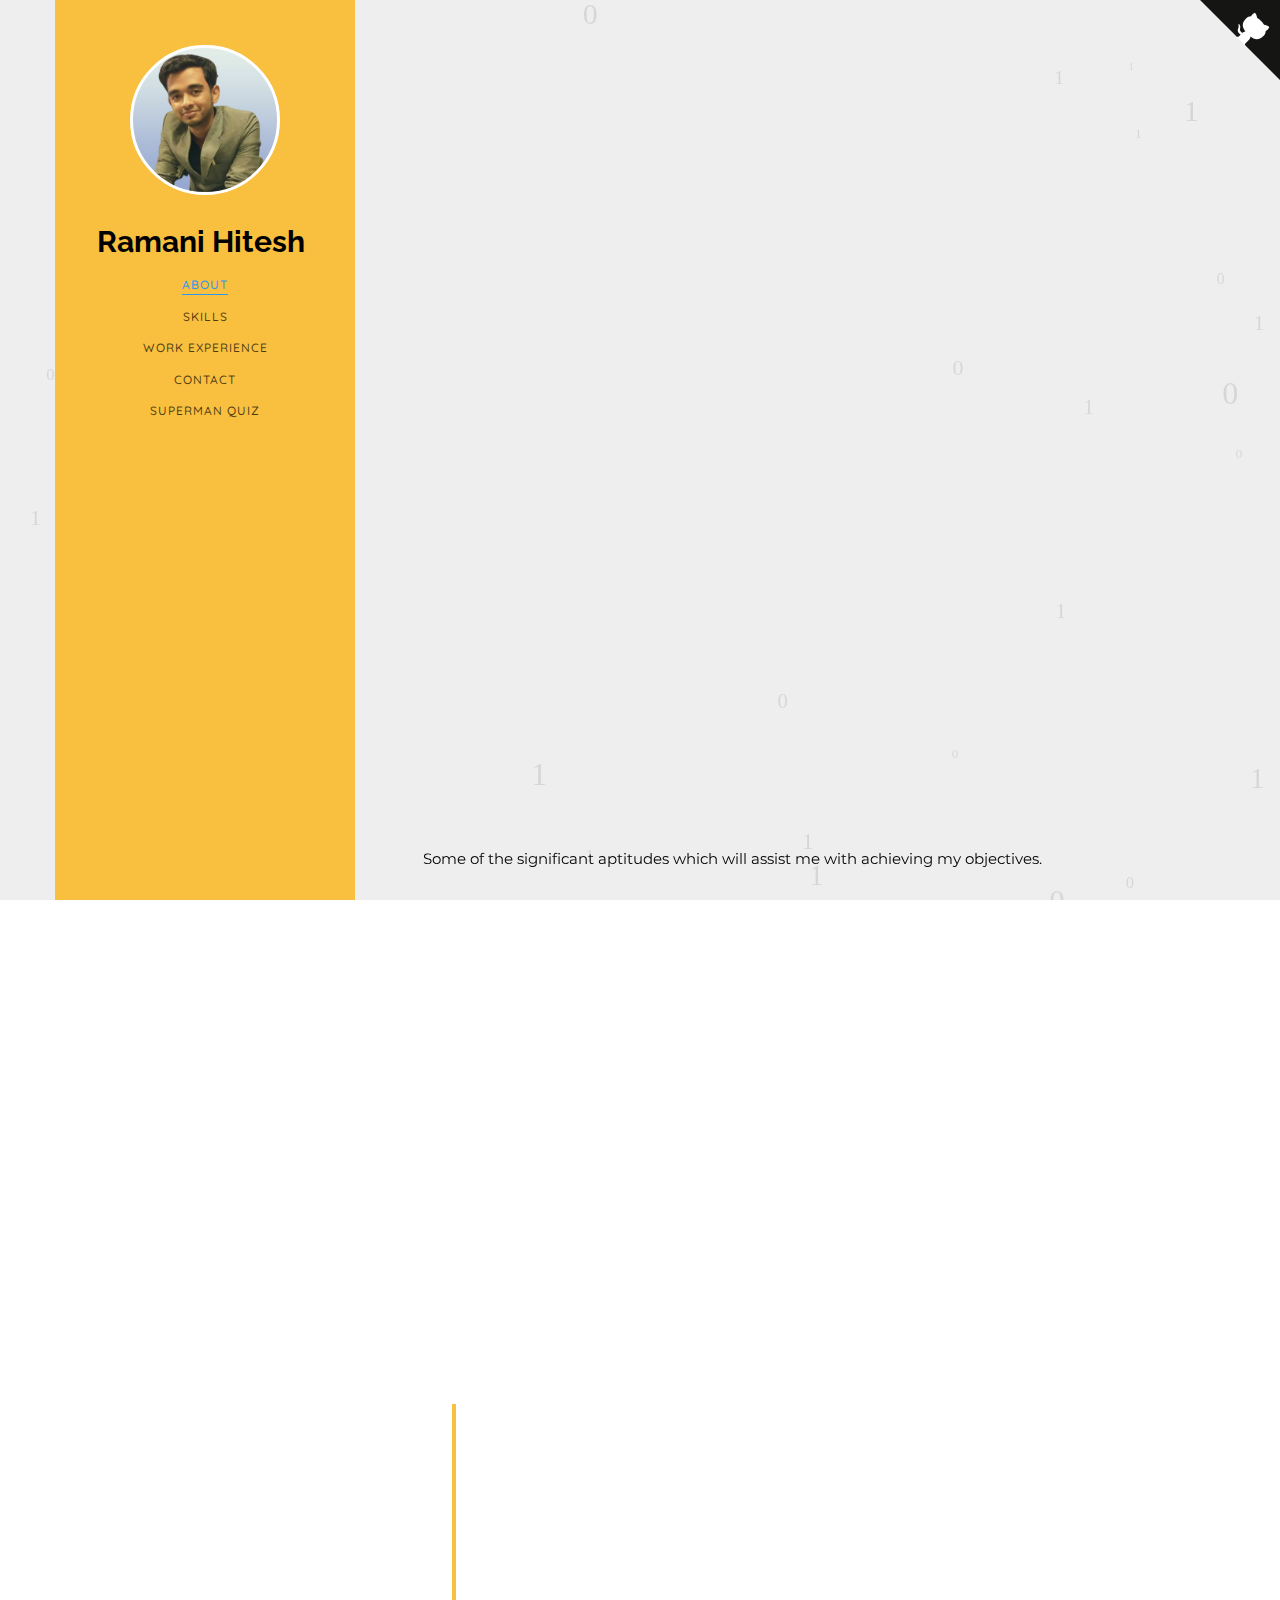
<file: index.html>
<!DOCTYPE HTML>
<html>
   <head>
      <meta charset="utf-8">
      <meta http-equiv="X-UA-Compatible" content="IE=edge">
      <title>Ramani Hitesh - Computer Science Portfolio Webpage</title>
      <meta name="viewport" content="width=device-width, initial-scale=1">
      <meta name="description" content="Portfolio webpage of Vinay Somawat" />
      <meta name="keywords" content="portfolio,website,personal website,github,projects,computer science and engineering" />
      <meta name="author" content="Vinay Somawat" />
      <!--Social Media icons--> 
      <link rel="stylesheet" href="https://cdnjs.cloudflare.com/ajax/libs/font-awesome/4.7.0/css/font-awesome.min.css">
      <!-- Place favicon.ico and apple-touch-icon.png in the root directory -->
      <link rel="icon" type="image/png" href="logo.png">
      <link href="https://fonts.googleapis.com/css?family=Quicksand:300,400,500,700" rel="stylesheet">
      <link href="https://fonts.googleapis.com/css?family=Playfair+Display:400,400i,700" rel="stylesheet">
      <link href="https://fonts.googleapis.com/css?family=Montserrat|Open+Sans|Raleway&display=swap" rel="stylesheet">
       <link href="https://fonts.googleapis.com/css?family=Montserrat&display=swap" rel="stylesheet">
      <!-- Animate.css -->
      <link rel="stylesheet" href="css/animate.css">
      <!-- Bootstrap  -->
      <link rel="stylesheet" href="css/bootstrap.css">
      <!-- Flexslider  -->
      <link rel="stylesheet" href="css/flexslider.css">
      <!-- Flaticons  -->
      <link rel="stylesheet" href="fonts/flaticon/font/flaticon.css">
      <!-- Theme style  -->
      <link rel="stylesheet" href="css/style.css">
      <!-- Modernizr JS -->
      <script src="js/modernizr-2.6.2.min.js"></script>
       
       <!-----Google adsense code---->
       <script data-ad-client="ca-pub-2147632065762164" async src="https://pagead2.googlesyndication.com/pagead/js/adsbygoogle.js"></script>
   </head>
   <body>
       <canvas id="canvas"></canvas>
      <div id="colorlib-page">
         <div class="container-wrap">
            <a href="#" class="js-colorlib-nav-toggle colorlib-nav-toggle" data-toggle="collapse" data-target="#navbar" aria-expanded="false" aria-controls="navbar"><i></i></a> 
            <!----Side bar--->
            <aside id="colorlib-aside" role="complementary" class="border js-fullheight">
               <div class="text-center">
                  <div class="author-img" style="background-image: url(images/myphoto.png);"></div>
                  <h1 id="colorlib-logo"><a href="https://ramanihiteshc.github.io">Ramani Hitesh</a></h1>
               </div>
               <nav id="colorlib-main-menu" role="navigation" class="navbar">
                  <div id="navbar" class="collapse">
                     <ul>
                        <li><a href="#" data-nav-section="about">About</a></li>
                        <li><a href="#" data-nav-section="skills">Skills</a></li>
                        <li><a href="#" data-nav-section="experience">Work Experience</a></li>
                        <li><a href="#" data-nav-section="contact">Contact</a></li>
			     <li><a href="/game/Quiz.html" data-nav-section="contact">SuperMan Quiz</a></li>
                     </ul>
                  </div>
               </nav>
            </aside>
            <!--- Github ribbon ----------->
            <a href="https://github.com/vinaysomawat/vinaysomawat.github.io" class="github-corner" aria-label="View source on GitHub">
               <svg width="80" height="80" viewBox="0 0 250 250" style="fill:#151513; color:#fff; position: absolute; top: 0; border: 0; right: 0;" aria-hidden="true">
                  <path d="M0,0 L115,115 L130,115 L142,142 L250,250 L250,0 Z"></path>
                  <path d="M128.3,109.0 C113.8,99.7 119.0,89.6 119.0,89.6 C122.0,82.7 120.5,78.6 120.5,78.6 C119.2,72.0 123.4,76.3 123.4,76.3 C127.3,80.9 125.5,87.3 125.5,87.3 C122.9,97.6 130.6,101.9 134.4,103.2" fill="currentColor" style="transform-origin: 130px 106px;" class="octo-arm"></path>
                  <path d="M115.0,115.0 C114.9,115.1 118.7,116.5 119.8,115.4 L133.7,101.6 C136.9,99.2 139.9,98.4 142.2,98.6 C133.8,88.0 127.5,74.4 143.8,58.0 C148.5,53.4 154.0,51.2 159.7,51.0 C160.3,49.4 163.2,43.6 171.4,40.1 C171.4,40.1 176.1,42.5 178.8,56.2 C183.1,58.6 187.2,61.8 190.9,65.4 C194.5,69.0 197.7,73.2 200.1,77.6 C213.8,80.2 216.3,84.9 216.3,84.9 C212.7,93.1 206.9,96.0 205.4,96.6 C205.1,102.4 203.0,107.8 198.3,112.5 C181.9,128.9 168.3,122.5 157.7,114.1 C157.9,116.9 156.7,120.9 152.7,124.9 L141.0,136.5 C139.8,137.7 141.6,141.9 141.8,141.8 Z" fill="currentColor" class="octo-body"></path>
               </svg>
            </a>
            <style>.github-corner:hover .octo-arm{animation:octocat-wave 560ms ease-in-out}@keyframes octocat-wave{0%,100%{transform:rotate(0)}20%,60%{transform:rotate(-25deg)}40%,80%{transform:rotate(10deg)}}@media (max-width:500px){.github-corner:hover .octo-arm{animation:none}.github-corner .octo-arm{animation:octocat-wave 560ms ease-in-out}}</style>
            <!----- main page--------->
            <div id="colorlib-main">
<!--
               -----------------Intro-------------
               <section class="colorlib-about" data-section="about">
                  <div class="colorlib-narrow-content">
                     <div class="row">
                        <div class="col-md-12">
                           <div class="row row-bottom-padded-sm animate-box" data-animate-effect="fadeInLeft">
                              <div class="col-md-12" style="margin-bottom: -30px">
                                 <p style="margin-top: 20px;">Hi there! Welcome to my portfolio page.</p>
                              </div>
                           </div>
                        </div>
                     </div>
                  </div>
               </section>
-->
               <!---------------About me---------------------->
               <section class="colorlib-about" data-section="about">
                  <div class="colorlib-narrow-content">
                     <div class="row">
                        <div class="col-md-12">
                           <div class="row row-bottom-padded-sm animate-box" data-animate-effect="fadeInLeft">
                              <div class="col-md-12">
                                 <div class="about-desc">
                                    <h1><strong>Ramani <span style="color: #FACD69">Hitesh</span></strong></h1>
                                    <hr>
                                     <p>Hi, Welcome to my portfolio.</p>
                                    <p>I'm a software developer from INDIA.</p>
                                 </div>
                              </div>
                           </div>
                           <div class="row">
                              <div class="col-md-3 animate-box" data-animate-effect="fadeInRight">
                                 <a href="competitiveProgramming.html" target="_blank">
                                    <div class="services color-5">
                                       <span class="icon2"><i class="fa fa-gamepad"></i></span>
                                       <h3>Game Development<br></h3>
                                    </div>
                                 </a>
                              </div>
                              <div class="col-md-3 animate-box" data-animate-effect="fadeInRight">
                                 <a href="webDev.html" target="_blank">
                                    <div class="services color-2">
                                       <span class="icon2"><i class="fa fa-globe"></i></span>
                                       <h3>Website<br> Designing</h3>
                                    </div>
                                 </a>
                              </div>
                              <div class="col-md-3 animate-box" data-animate-effect="fadeInRight">
                                 <a href="softwareDev.html" target="_blank">
                                    <div class="services color-3">
                                       <span class="icon2"><i class="fa fa-terminal"></i></span>
                                       <h3>Software Development</h3>
                                    </div>
                                 </a>
                              </div>
                              <div class="col-md-3 animate-box" data-animate-effect="fadeInRight">
                                 <a href="androidDev.html" target="_blank">
                                    <div class="services color-4">
                                       <span class="icon2"><i class="fa fa-android"></i>
									   <i class="fa fa-apple"></i></span>
                                       <h3>Mobile App Developement</h3>
                                    </div>
                                 </a>
                              </div>
                           </div>
                           <div class="row">
                              <div class="col-md-12 animate-box" data-animate-effect="fadeInLeft">
                                 <div class="hire">
                                    <h2>You will be happy to know that I have completed over 180+ projects successfully!</h2>
<!--                                    <a href="#" class="btn-hire" style="text-align: center;">Download Resume</a>-->
                                 </div>
                              </div>
                           </div>
                        </div>
                     </div>
                  </div>
               </section>
               <!------Skills---------------->
               <section class="colorlib-skills" data-section="skills">
                  <div class="colorlib-narrow-content">
                     <div class="row">
                        <div class="col-md-6 col-md-offset-3 col-md-pull-3 animate-box" data-animate-effect="fadeInLeft">
                           <!--	<span class="heading-meta">My Specialty</span> -->
                            <div class="about-desc">
                           <h1>Skills</h1>
                            </div>
                        </div>
                     </div>
                     <p>Some of the significant aptitudes which will assist me with achieving my objectives.</p>
                     <div class="row">
                        <div class="col-md-6 animate-box" data-animate-effect="fadeInLeft">
                           <div class="progress-wrap">
                              <h3 style="font-weight: 500;">C Programming/C++</h3>
                              <div class="progress">
                                 <div class="progress-bar color-1" role="progressbar" aria-valuenow="70"
                                    aria-valuemin="0" aria-valuemax="100" style="width:70%">
                                    <span>70%</span>
                                 </div>
                              </div>
                           </div>
                        </div>
                         <div class="col-md-6 animate-box" data-animate-effect="fadeInRight">
                           <div class="progress-wrap">
                              <h3 style="font-weight: 500;">Objective c / Swift Programming</h3>
                              <div class="progress">
                                 <div class="progress-bar color-6" role="progressbar" aria-valuenow="50"
                                    aria-valuemin="0" aria-valuemax="100" style="width:50%">
                                    <span>90%</span>
                                 </div>
                              </div>
                           </div>
                        </div>
                        <div class="col-md-6 animate-box" data-animate-effect="fadeInRight">
                           <div class="progress-wrap">
                              <h3 style="font-weight: 500;">SQlite/SQL/MySQL/Redis/Firebase</h3>
                              <div class="progress">
                                 <div class="progress-bar color-2" role="progressbar" aria-valuenow="40"
                                    aria-valuemin="0" aria-valuemax="100" style="width:40%">
                                    <span>60%</span>
                                 </div>
                              </div>
                           </div>
                        </div>
                        <div class="col-md-6 animate-box" data-animate-effect="fadeInLeft">
                           <div class="progress-wrap">
                              <h3 style="font-weight: 500;">Javascript/Python</h3>
                              <div class="progress">
                                 <div class="progress-bar color-3" role="progressbar" aria-valuenow="30"
                                    aria-valuemin="0" aria-valuemax="100" style="width:30%">
                                    <span>30%</span>
                                 </div>
                              </div>
                           </div>
                        </div>
                        <div class="col-md-6 animate-box" data-animate-effect="fadeInRight">
                           <div class="progress-wrap">
                              <h3 style="font-weight: 500;">HTML/CSS/Wordpress</h3>
                              <div class="progress">
                                 <div class="progress-bar color-4" role="progressbar" aria-valuenow="70"
                                    aria-valuemin="0" aria-valuemax="100" style="width:70%">
                                    <span>70%</span>
                                 </div>
                              </div>
                           </div>
                        </div>
                        <div class="col-md-6 animate-box" data-animate-effect="fadeInLeft">
                           <div class="progress-wrap">
                              <h3 style="font-weight: 500;">Java/Android/Spring-boot</h3>
                              <div class="progress">
                                 <div class="progress-bar color-5" role="progressbar" aria-valuenow="50"
                                    aria-valuemin="0" aria-valuemax="100" style="width:50%">
                                    <span>50%</span>
                                 </div>
                              </div>
                           </div>
                        </div>
                        <div class="col-md-6 animate-box" data-animate-effect="fadeInRight">
                           <div class="progress-wrap">
                              <h3 style="font-weight: 500;">Word/Excel/Photoshop</h3>
                              <div class="progress">
                                 <div class="progress-bar color-6" role="progressbar" aria-valuenow="50"
                                    aria-valuemin="0" aria-valuemax="100" style="width:50%">
                                    <span>50%</span>
                                 </div>
                              </div>
                           </div>
                        </div>
                        <div class="col-md-6 animate-box" data-animate-effect="fadeInLeft">
                           <div class="progress-wrap">
                              <h3 style="font-weight: 500;">Git/Trello/Postman/ChromeDevTools</h3>
                              <div class="progress">
                                 <div class="progress-bar color-7" role="progressbar" aria-valuenow="70"
                                    aria-valuemin="0" aria-valuemax="100" style="width:70%">
                                    <span>70%</span>
                                 </div>
                              </div>
                           </div>
                        </div>
                        <div class="col-md-6 animate-box" data-animate-effect="fadeInRight">
                           <div class="progress-wrap">
                              <h3 style="font-weight: 500;">Docs Writing/Communication</h3>
                              <div class="progress">
                                 <div class="progress-bar color-3" role="progressbar" aria-valuenow="80"
                                    aria-valuemin="0" aria-valuemax="100" style="width:80%">
                                    <span>80%</span>
                                 </div>
                              </div>
                           </div>
                        </div>
                     </div>
                      </div>
               </section>
                
                <!-------Github pie chart--------->
<!--
                <section class="colorlib-skills" data-section="skills">
                  <div class="colorlib-narrow-content">
                     <div class="row">
                            <div class="about-desc">
                           <h1>GitHub Profile Languages <span style="color: #f9bf3f">Pie Chart</span></h1>
                            </div>
                     </div>
                      <iframe width="600" height="600" src="https://ionicabizau.github.io/github-profile-languages/api.html?vinaysomawat" frameborder="0"></iframe>
                      <br>
                      <script src="https://unpkg.com/github-calendar@latest/dist/github-calendar.min.js"></script>
                     <link rel="stylesheet" href="https://unpkg.com/github-calendar@latest/dist/github-calendar-responsive.css"/>
                     <div class="calendar"></div>
                     <script>
                        GitHubCalendar(".calendar", "vinaysomawat", { responsive: true });
                    </script>
                    </div>
                </section>
-->
                
                <!------GitHUb Calender------>
                
               <!--------------Work Experience----------->
               <section class="colorlib-experience" data-section="experience">
                  <div class="colorlib-narrow-content">
                     <div class="row">
                        <div class="col-md-6 col-md-offset-3 col-md-pull-3 animate-box" data-animate-effect="fadeInLeft">
                           <div class="about-desc">
                            <h1>Work <span style="color: #f9bf3f">Experience</span></h1>
                            </div>
                        </div>
                     </div>
                     <div class="row">
                        <div class="col-md-12">
                           <div class="timeline-centered">
                               <article class="timeline-entry animate-box" data-animate-effect="fadeInLeft">
                                 <div class="timeline-entry-inner">
                                    <div class="timeline-icon color-1">
                                       <i class="fa fa-code"></i>
                                    </div>
                                    <div class="timeline-label">
                                       <h2><a href="#">Darkswift Infotech</a> <span>Dec 2020 - Present</span></h2>
                                       <p><strong>CEO,Founder</strong><br>Managed partnerships and strategic business relationships, including negotiating contract terms and handling conflicts.</p>
                                       <p></p>
                                    </div>
                                 </div>
                              </article>
                              <article class="timeline-entry animate-box" data-animate-effect="fadeInLeft">
                                 <div class="timeline-entry-inner">
                                    <div class="timeline-icon color-1">
                                       <i class="fa fa-code"></i>
                                    </div>
                                    <div class="timeline-label">
                                       <h2><a href="#">Escrow Infotech</a> <span>Jan 2017 - Dec 2020</span></h2>
                                       <p><strong>iOS Application developer</strong><br>Developed iOS Application Work with the team to create new iOS apps built upon our common mobile framework.</p>
                                       <p></p>
                                    </div>
                                 </div>
                              </article>
                              <article class="timeline-entry begin animate-box" data-animate-effect="fadeInBottom">
                                 <div class="timeline-entry-inner">
                                    <div class="timeline-icon color-2">
                                    </div>
                                 </div>
                              </article>
                           </div>
                        </div>
                     </div>
                  </div>
               </section>
                
                <!--------------Education----------->
               <section class="colorlib-experience" data-section="experience">
                  <div class="colorlib-narrow-content">
                     <div class="row">
                        <div class="col-md-6 col-md-offset-3 col-md-pull-3 animate-box" data-animate-effect="fadeInLeft">
                           <div class="about-desc">
                            <h1>Education</h1>
                            </div>
                        </div>
                     </div>
                     <div class="row">
                        <div class="col-md-12">
                           <div class="timeline-centered">
                              <article class="timeline-entry animate-box" data-animate-effect="fadeInLeft">
                                 <div class="timeline-entry-inner">
                                    <div class="timeline-icon color-1">
                                       <i class="fa fa-code"></i>
                                    </div>
                                    <div class="timeline-label">
                                       <h2>Master of Computer Applications (MCA)</h2>
                                       <p><strong>RK University, Rajkot</strong><br>Courses undertaken Data Strucutures and Algorithms, Operating Systems, Database Management Systems, Networks, Distributed Computing, Object Oriented Programming, Computer Architecture.</p>
                                       <p></p>
                                    </div>
                                 </div>
                              </article>
                               
                              <article class="timeline-entry animate-box" data-animate-effect="fadeInRight">
                                 <div class="timeline-entry-inner">
                                    <div class="timeline-icon color-5">
                                       <i class="fa fa-user"></i>
                                    </div>
                                    <div class="timeline-label">
                                       <h2>Bachelor of Science in Information Technology</h2>
                                       <p><strong>Vivekanand College Of Computer Science & Management, Rajkot</strong><br>Courses undertaken Computer ScienceBachelor's degree awarded for an undergraduate course or program in the Information technology field.</p>
                                    </div>
                                 </div>
                              </article>

                              <article class="timeline-entry begin animate-box" data-animate-effect="fadeInBottom">
                                 <div class="timeline-entry-inner">
                                    <div class="timeline-icon color-2">
                                    </div>
                                 </div>
                              </article>
                           </div>
                        </div>
                     </div>
                  </div>
               </section>
                
               <!--------Contact---------->
               <section class="colorlib-contact" data-section="contact">
                  <div class="colorlib-narrow-content">
                     <div class="row">
                        <div class="col-md-12">
                           <div class="row row-bottom-padded-sm animate-box" data-animate-effect="fadeInLeft">
                              <div class="about-desc">
                               <h1>Contact</h1>
                               </div>
                              <p>On the off chance that you might want to connect with me, be it for investigating innovation, business, or to simply say hello, don't hesitate to send me an email at <strong><a href = "mailto: vinaysomawat@hotmail.com">ramanihiteshc@gmail.com</a></strong></p>
                               <br>
                            
							
                           </div>
                        </div>
                     </div>
                  </div>
               </section>
               <!------------Footer------------->
               <section class="colorlib-footer" data-section="footer">
                  <div class="colorlib-narrow-content">
                     <div class="row">
                        <div class="col-md-12">
                           <div class="row row-bottom-padded-sm animate-box" data-animate-effect="fadeInLeft">
                              <div class="hire">
							  
                                 <div align=center>
                                    <link href="https://fonts.googleapis.com/css?family=Cookie" rel="stylesheet">
                                    
                                    <br><br>
                                    <p style="font-size: 30px; margin-bottom: 0px;"><a href="https://twitter.com/Vinay_Somawat" style="color: black;" class="fa fa-twitter"></a> &nbsp;&nbsp;&nbsp;&nbsp;
                                       <a href="https://www.linkedin.com/in/ramanihitesh/" style="color: black;" class="fa fa-linkedin"></a> &nbsp;&nbsp;&nbsp;&nbsp;
                                       <a href="https://www.quora.com/profile/Ramani-Hitesh" style="color: black;" class="fa fa-quora"></a> &nbsp;&nbsp;&nbsp;&nbsp;
                                       <a href="https://github.com/ramanihiteshc" style="color: black;" class="fa fa-github"></a>
                                    </p>
                                 </div>
                                 <p style="text-align: center; margin-bottom: -20px;"><strong>&copy;Ramani Hitesh</strong></p>
                              </div>
                           </div>
                        </div>
                     </div>
                  </div>
               </section>
            </div>
            <!-- end:colorlib-main -->
         </div>
         <!-- end:container-wrap -->
      </div>
      <!-- end:colorlib-page -->
      <!-- jQuery -->
      <script src="js/jquery.min.js"></script>
      <!-- jQuery Easing -->
      <script src="js/jquery.easing.1.3.js"></script>
      <!-- Bootstrap -->
      <script src="js/bootstrap.min.js"></script>
      <!-- Waypoints -->
      <script src="js/jquery.waypoints.min.js"></script>
      <!-- Flexslider -->
      <script src="js/jquery.flexslider-min.js"></script>
      <!-- Counters -->
      <script src="js/jquery.countTo.js"></script>
      <!-- MAIN JS -->
      <script src="js/main.js"></script>
           <!--canvas js--->
           <script src="js/canvas.js"></script>
   </body>
</html>
</file>
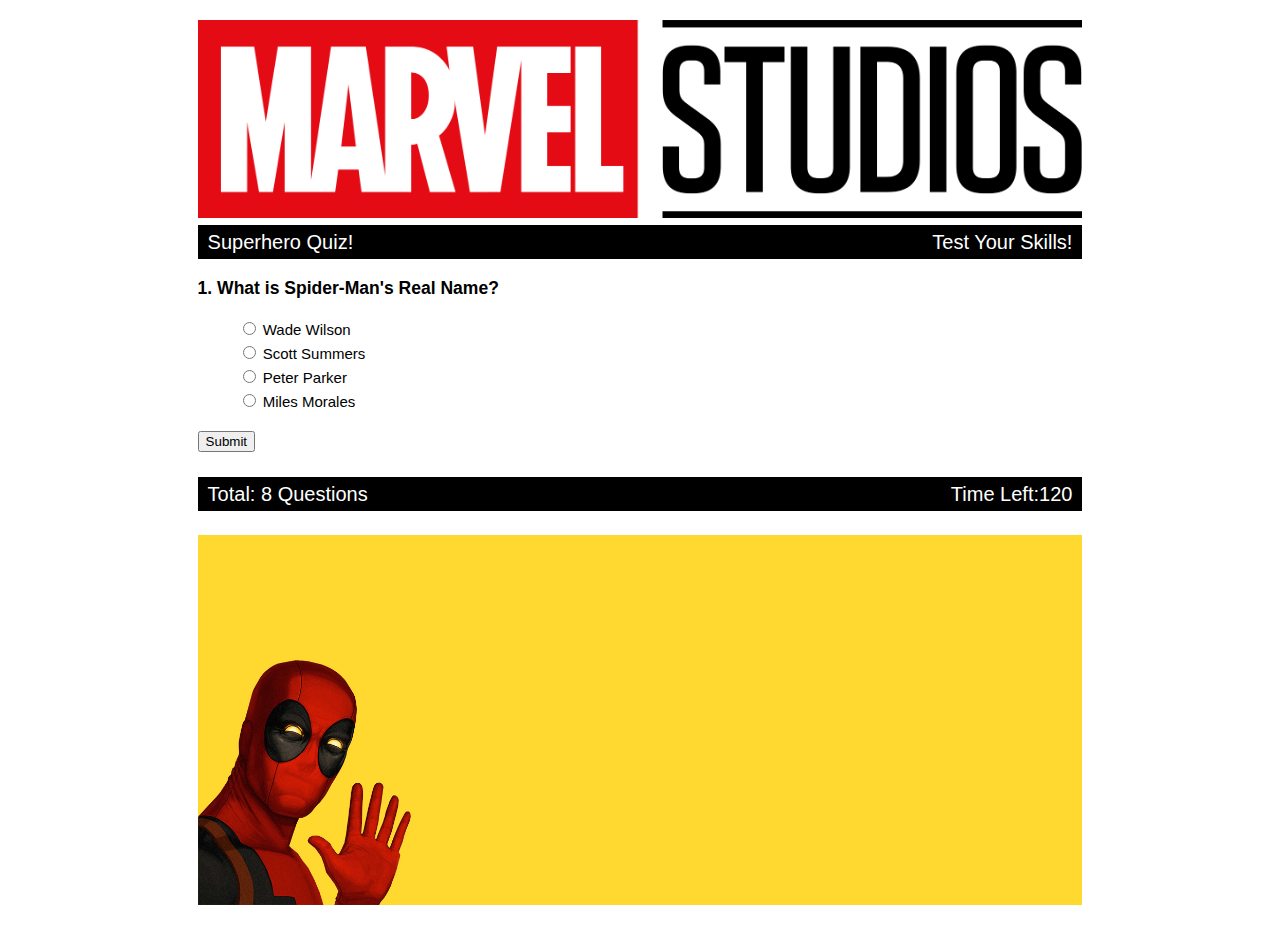
<file: game/Quiz.html>
<!DOCTYPE html>
<html lang="en">
<head>
    <script
        src="https://code.jquery.com/jquery-3.3.1.min.js"
        integrity="sha256-FgpCb/KJQlLNfOu91ta32o/NMZxltwRo8QtmkMRdAu8="
        crossorigin="anonymous"></script>
        <script src ="assets/javascript/app.js"></script>
        <link rel="stylesheet" href="assets/css/style.css">
    <meta charset="UTF-8">
    <meta name="viewport" content="width=device-width, initial-scale=1.0">
    <meta http-equiv="X-UA-Compatible" content="ie=edge">
    <title>Document</title>
</head>
<body>
    
    <div class="container">
        <img src="assets/images/marvelLogo.png" alt="Marvel Logo">
        <header id="mainHeader">
            <div class="pull-left">Superhero Quiz!</div>
            <div class="pull-right">Test Your Skills!</div>
            
        </header><!--Header-->

        <main>
            <form class="questionForm" id="q1" data-question="1">
                <iframe src="https://giphy.com/embed/BWD3CtcudWL28" width="480" height="337" frameBorder="0" class="giphy-embed" allowFullScreen></iframe><a href="https://giphy.com/gifs/BWD3CtcudWL28"></a>
                <h3>1. What is Spider-Man's Real Name?</h3>
                    <ul>
                        <li><input name="q1" type="radio" value="a" /> Wade Wilson </li>
                        <li><input name="q1" type="radio" value="b" /> Scott Summers</li>
                        <li><input name="q1" type="radio" value="c" /> Peter Parker</li>
                        <li><input name="q1" type="radio" value="d" /> Miles Morales</li>
                    </ul>
                    <button id="submit">Submit</button>
      
            </form>

            <form class="questionForm" id="q2" data-question="2">
                    <iframe src="https://giphy.com/embed/MIzpK0iuXIHu0" width="480" height="269" frameBorder="0" class="giphy-embed" allowFullScreen></iframe><a href="https://giphy.com/gifs/hood-modification-MIzpK0iuXIHu0"></a>
                <h3>2. What is the strongest metal in the Marvel Universe?</h3>
                    <ul>
                        <li><input name="q2" type="radio" value="a" /> Adamantium </li>
                        <li><input name="q2" type="radio" value="b" /> Titanium </li>
                        <li><input name="q2" type="radio" value="c" /> Vibranium </li>
                        <li><input name="q2" type="radio" value="d" /> Skrull Steel</li>
                    </ul>
                    <button id="submit">Submit</button>

            </form>

            <form class="questionForm" id="q3" data-question="3">
                    <iframe src="https://giphy.com/embed/P9VYiLlZimdpK" width="480" height="374" frameBorder="0" class="giphy-embed" allowFullScreen></iframe><a href="https://giphy.com/gifs/90s-wolverine-xmen-P9VYiLlZimdpK"></a>
                <h3>3. Wolverine has been a member of which Superhero Team? </h3>
                    <ul>
                        <li><input name="q3" type="radio" value="a" /> The X-Men </li>
                        <li><input name="q3" type="radio" value="b" /> The Avengers </li>
                        <li><input name="q3" type="radio" value="c" /> Alpha Flight </li>
                        <li><input name="q3" type="radio" value="d" /> All of the Above </li>
                    </ul>
                    <button id="submit">Submit</button>

            </form>

            <form class="questionForm" id="q4" data-question="4">
                    <iframe src="https://giphy.com/embed/JnX2v1GT3bCa4" width="480" height="269" frameBorder="0" class="giphy-embed" allowFullScreen></iframe><a href="https://giphy.com/gifs/doctor-doctorbenedict-wifflegif-JnX2v1GT3bCa4"></a>
                <h3>4. What is Doctor Strange's Offical Title?</h3>
                    <ul>
                        <li><input name="q4" type="radio" value="a" /> The Sultan of Swat</li>
                        <li><input name="q4" type="radio" value="b" /> The Warlock of Wit</li>
                        <li><input name="q4" type="radio" value="c" /> The Sorcerer Supreme</li>
                        <li><input name="q4" type="radio" value="d" /> None of the Above</li>
                    </ul>
                    <button id="submit">Submit</button>

            </form>

            <form class="questionForm" id="q5" data-question="5">
                    <iframe src="https://giphy.com/embed/zwhxcfIcAuXbq" width="480" height="282" frameBorder="0" class="giphy-embed" allowFullScreen></iframe><a href="https://giphy.com/gifs/michael-niro-chiklis-zwhxcfIcAuXbq"></a>
                <h3>5. Ben Grimm is also known as who?</h3>
                    <ul>
                        <li><input name="q5" type="radio" value="a" /> The Red Hulk</li>
                        <li><input name="q5" type="radio" value="b" /> The Thing</li>
                        <li><input name="q5" type="radio" value="c" /> Abomination</li>
                        <li><input name="q5" type="radio" value="d" /> Mr. Fantastic</li>
                    </ul>
                    <button id="submit">Submit</button>

            </form>

            <form class="questionForm" id="q6" data-question="6">
                    <iframe src="https://giphy.com/embed/DXSHWlF9ZPkEE" width="480" height="270" frameBorder="0" class="giphy-embed" allowFullScreen></iframe><a href="https://giphy.com/gifs/captain-america-winter-soldier-fancasts-DXSHWlF9ZPkEE"></a>
                    <h3>6. Frank Castle is the Secret Idenity of which Anti-Hero?</h3>
                        <ul>
                            <li><input name="q6" type="radio" value="a" /> Deadpool</li>
                            <li><input name="q6" type="radio" value="b" /> Venom</li>
                            <li><input name="q6" type="radio" value="c" /> The Punisher</li>
                            <li><input name="q6" type="radio" value="d" /> Moonknight</li>
                        </ul>
                        <button id="submit">Submit</button>
    
            </form>

            <form class="questionForm" id="q7" data-question="7">
                    <iframe src="https://giphy.com/embed/FEDtJHleCjEeQ" width="480" height="211" frameBorder="0" class="giphy-embed" allowFullScreen></iframe><a href="https://giphy.com/gifs/deadpool-spiderman-daredevil-FEDtJHleCjEeQ"></a>
                    <h3>7. Who is a common foe of both Spider-Man and Daredevil?</h3>
                        <ul>
                            <li><input name="q7" type="radio" value="a" /> Elektra</li>
                            <li><input name="q7" type="radio" value="b" /> The Kingpin</li>
                            <li><input name="q7" type="radio" value="c" /> The Punisher</li>
                            <li><input name="q7" type="radio" value="d" /> Bullseye</li>
                        </ul>
                        <button id="submit">Submit</button>
    
            </form>

            <form class="questionForm" id="q8" data-question="8">
                    <iframe src="https://giphy.com/embed/13VJe4CtgzpRmM" width="480" height="200" frameBorder="0" class="giphy-embed" allowFullScreen></iframe><a href="https://giphy.com/gifs/aaron-taylor-johnson-quicksilver-pietro-maximoff-13VJe4CtgzpRmM"></a>
                    <h3>8. Quicksilver and Scarlet Witch are the children of which Supervillain?</h3>
                        <ul>
                            <li><input name="q8" type="radio" value="a" /> Magneto</li>
                            <li><input name="q8" type="radio" value="b" /> Ultron</li>
                            <li><input name="q8" type="radio" value="c" /> Mr. Sinister</li>
                            <li><input name="q8" type="radio" value="d" /> The Juggernaught</li>
                        </ul>
                        <button id="submit">Submit</button>                      
    
            </form>
            
            <div id="results"></div>

        </main>
        <br />
        <footer>

                <div class="pull-left">Total: 8 Questions</div>
                <div class="pull-right"><div class="timer">120</div></div>
                <div class="pull-center">Time Left:</div>


        </footer>
        <br />
        <img src ="assets/images/bodyImage.png" alt="Deadpool Says Hello">
    
    </div><!--Container-->
</body>
</html>
</file>
<file: fonts/flaticon/font/flaticon.css>
.flaticons-solid:before {
  font-family: "FlatIcons Solid";
  speak: none;
  font-style: normal;
  font-weight: normal;
  line-height: 1;
  -webkit-font-smoothing: antialiased; }
  
.flaticons-stroke:before {
  font-family: "FlatIcons Stroke";
  speak: none;
  font-style: normal;
  font-weight: normal;
  line-height: 1;
  -webkit-font-smoothing: antialiased; }

[class=^"flaticons-"].A1:before,
[class=^"flaticons-"].paperclip-2:before {
  content: "e000"; }

[class=^"flaticons-"].A2:before {
  content: "e001"; }

[class=^"flaticons-"].A3:before {
  content: "e002"; }

[class=^"flaticons-"].B1:before {
  content: "e003"; }

[class=^"flaticons-"].B2:before {
  content: "e004"; }

[class=^"flaticons-"].B3:before {
  content: "e005"; }

[class=^"flaticons-"].C1:before {
  content: "e006"; }

[class=^"flaticons-"].C2:before {
  content: "e007"; }

[class=^"flaticons-"].C3:before {
  content: "e008"; }
</file>
<file: css/style.css>
@font-face {
  font-family: 'icomoon';
  src: url("../fonts/icomoon/icomoon.eot?srf3rx");
  src: url("../fonts/icomoon/icomoon.eot?srf3rx#iefix") format("embedded-opentype"), url("../fonts/icomoon/icomoon.ttf?srf3rx") format("truetype"), url("../fonts/icomoon/icomoon.woff?srf3rx") format("woff"), url("../fonts/icomoon/icomoon.svg?srf3rx#icomoon") format("svg");
  font-weight: normal;
  font-style: normal; }

/* =======================================================
*
* 	Template Style 
*	Edit this section
*
* ======================================================= */
body {
  font-family: "Quicksand", Arial, sans-serif;
  font-weight: 400;
  font-size: 15px;
  line-height: 1.8;
  color: rgba(0, 0, 0, 0.7); }
  @media screen and (max-width: 992px) {
    body {
      font-size: 16px; } 
      h2{
          text-align: center;
      }
canvas {
  background: #EEE;
  position: fixed;
  top: 0;
  left: 0;
}}
canvas {
  background: #EEE;
  position: fixed;
  top: 0;
  left: 0;
}

a {
  color: #2c98f0;
  -webkit-transition: 0.5s;
  -o-transition: 0.5s;
  transition: 0.5s; }
  a:hover, a:active, a:focus {
    color: #2c98f0;
    outline: none;
    text-decoration: none !important; }

p {
  margin-bottom: 1.5em;
    color: black;
    font-family: 'Montserrat', sans-serif;
}
x{
    margin-bottom: 1.5em;
    background-color:darkkhaki;
    color: black;
    backface-visibility: visible;
}

h1, h4, h5, h6 {
  color: #000;
  font-family: "Playfair Display", Georgia, serif;
  font-weight: 400;
  margin: 0 0 30px 0; }

h2{
    color: #000;
  font-family: "Playfair Display", Georgia, serif;
  font-weight: 200;
  margin: 0 0 20px 0;
}
h3{
    color: #000;
  font-family: "Playfair Display", Georgia, serif;
  font-weight: 200;
  margin: 0 0 30px 0;
}

figure {
  margin-bottom: 2.5em;
  float: left;
  width: 100%; }
  figure figcaption {
    font-size: 16px;
    width: 80%;
    margin: 20px auto 0px auto;
    color: #b3b3b3;
    font-style: italic;
    font-family: "Quicksand", Arial, sans-serif; }
    @media screen and (max-width: 480px) {
      figure figcaption {
        width: 100%; } }

::-webkit-selection {
  color: #fff;
  background: #2c98f0; }

::-moz-selection {
  color: #fff;
  background: #2c98f0; }

::selection {
  color: #fff;
  background: #2c98f0; }

#colorlib-page {
  width: 100%;
  overflow: hidden;
  position: relative; }

#colorlib-aside {
  padding-top: 3em;
  padding-bottom: 1px;
  float:left;
  width: 300px;
  position: fixed;
  z-index: 1001;
    background-color: #f9bf3f;
  -webkit-transition: 0.5s;
  -o-transition: 0.5s;
  transition: 0.5s; }
  @media screen and (max-width: 768px) {
    #colorlib-aside {
      width: 300px;
      -moz-transform: translateX(-300px);
      -webkit-transform: translateX(-300px);
      -ms-transform: translateX(-300px);
      -o-transform: translateX(-300px);
      transform: translateX(-300px);
      padding-top: 4em;
	  background-color: #f9bf3f;
        height: auto;
      } }
  #colorlib-aside .author-img {
    width: 150px;
    height: 150px;
    margin: 0 auto;
    margin-bottom: 30px;
    -webkit-border-radius: 50%;
    -moz-border-radius: 50%;
    -ms-border-radius: 50%;
    border-radius: 50%;
    border: 3px solid white;}
#colorlib-aside h1{
    color: #000;
  font-family: 'Raleway', sans-serif;
}
  #colorlib-aside .position {
    display: block;
    margin-bottom: 2em;
    font-size: 12px;
    text-transform: uppercase; }
  #colorlib-aside #colorlib-logo {
    text-align: right;
    font-weight: 700;
    font-size: 30px;
    margin-bottom: .5em;
    display: block;
    width: 100%; }
    #colorlib-aside #colorlib-logo a {
      display: block;
      text-align: center;
      color: #000;
      padding-right: .3em;}
  #colorlib-aside #colorlib-main-menu {
    display: block;
    width: 100%; }
    #colorlib-aside #colorlib-main-menu .collapse {
      display: block !important; }
    #colorlib-aside #colorlib-main-menu ul {
      text-align: center;
      margin: 0;
      padding: 0; }
      @media screen and (max-width: 768px) {
        #colorlib-aside #colorlib-main-menu ul {
          margin: 0 0 2em 0; } }
      #colorlib-aside #colorlib-main-menu ul li {
        margin: 0 0 10px 0;
        padding: 0;
        list-style: none;
        font-size: 12px;
        font-weight: 500;
        text-transform: uppercase;
        letter-spacing: 1px; }
        #colorlib-aside #colorlib-main-menu ul li a {
          color: rgba(0, 0, 0, 0.7);
          text-decoration: none;
          position: relative;
          padding: 10px 0;
          font-family: "Quicksand", Arial, sans-serif;
          -webkit-transition: 0.3s;
          -o-transition: 0.3s;
          transition: 0.3s; }
          #colorlib-aside #colorlib-main-menu ul li a:after {
            content: "";
            position: absolute;
            height: 1px;
            bottom: 7px;
            left: 0;
            right: 0;
            background-color: #2c98f0;
            visibility: hidden;
            -webkit-transform: scaleX(0);
            -moz-transform: scaleX(0);
            -ms-transform: scaleX(0);
            -o-transform: scaleX(0);
            transform: scaleX(0);
            -webkit-transition: all 0.3s cubic-bezier(0.175, 0.885, 0.32, 1.275);
            -moz-transition: all 0.3s cubic-bezier(0.175, 0.885, 0.32, 1.275);
            -ms-transition: all 0.3s cubic-bezier(0.175, 0.885, 0.32, 1.275);
            -o-transition: all 0.3s cubic-bezier(0.175, 0.885, 0.32, 1.275);
            transition: all 0.3s cubic-bezier(0.175, 0.885, 0.32, 1.275); }
          #colorlib-aside #colorlib-main-menu ul li a:hover {
            text-decoration: none;
            color: black; }
            #colorlib-aside #colorlib-main-menu ul li a:hover:after {
              visibility: visible;
              -webkit-transform: scaleX(1);
              -moz-transform: scaleX(1);
              -ms-transform: scaleX(1);
              -o-transform: scaleX(1);
              transform: scaleX(1); }
        #colorlib-aside #colorlib-main-menu ul li.active a {
          color: #2c98f0; }
          #colorlib-aside #colorlib-main-menu ul li.active a:after {
            visibility: visible;
            -webkit-transform: scaleX(1);
            -moz-transform: scaleX(1);
            -ms-transform: scaleX(1);
            -o-transform: scaleX(1);
            transform: scaleX(1); }
  #colorlib-aside .colorlib-footer {
    font-size: 20px;
    text-align: center;
    font-weight: 400;
    color: rgba(0, 0, 0, 0.5);
    padding: 0 20px;
    width: 100%;}
    @media screen and (max-width: 768px) {
      #colorlib-aside .colorlib-footer {
        position: fixed;
        height: auto;} }
    #colorlib-aside .colorlib-footer span {
      display: block;}
    #colorlib-aside .colorlib-footer ul {
      padding: 0 20px;
      margin: 0 0 10px 0; }
      #colorlib-aside .colorlib-footer ul li {
        padding: 0 20px;
        margin: 0 0 10px 0;
        display: inline;
        list-style: none; }
#colorlib-aside .colorlib-footer h3 {
    font-family:inherit;
          padding: 4px; }
#colorlib-aside .colorlib-footer h3 a
{
    color: #FF722C;
    font-size: 18px;
}
#rcorners2 {
    border-radius: 15px;
  background: black;
  padding: 20px; 
  width: 50%;
  height: 40px; 
}
        #colorlib-aside .colorlib-footer ul li a {
          color: rgba(255, 255, 255, 0.3);
          padding: 4px; }
          #colorlib-aside .colorlib-footer ul li a:hover, #colorlib-aside .colorlib-footer ul li a:active, #colorlib-aside .colorlib-footer ul li a:focus {
            text-decoration: none;
            outline: none;
            color: black; }

.container-wrap {
  max-width: 1170px;
  margin: 0 auto; }

#colorlib-main {
  width: calc(100% - 300px);
  float: right;
  -webkit-transition: 0.5s;
  -o-transition: 0.5s;
  transition: 0.5s; }
  @media screen and (max-width: 768px) {
    #colorlib-main {
      width: 100%;
      padding: 0 1em; } }

#colorlib-hero {
  min-height: 500px;
  background: #fff url(../images/loader.gif) no-repeat center center;
  width: 100%;
  float: left;
  margin-bottom: 10em;
  clear: both; }
  #colorlib-hero .flexslider {
    border: none;
    z-index: 1;
    margin-bottom: 0; }
    #colorlib-hero .flexslider .slides {
      position: relative;
      overflow: visible; }
      #colorlib-hero .flexslider .slides li {
        background-repeat: no-repeat;
        background-size: cover;
        background-position: bottom center;
        min-height: 400px;
        position: relative; }
    #colorlib-hero .flexslider .flex-control-nav {
      bottom: 20px;
      z-index: 1000;
      left: 20px;
      float: left;
      width: auto; }
      @media screen and (max-width: 768px) {
        #colorlib-hero .flexslider .flex-control-nav {
          right: 20px;
          top: 100px; } }
      #colorlib-hero .flexslider .flex-control-nav li {
        display: block;
        margin-bottom: 10px; }
        #colorlib-hero .flexslider .flex-control-nav li a {
          background: rgba(0, 0, 0, 0.5);
          -webkit-box-shadow: none;
          box-shadow: none;
          width: 12px;
          height: 12px;
          cursor: pointer; }
          #colorlib-hero .flexslider .flex-control-nav li a.flex-active {
            cursor: pointer;
            background: transparent;
            border: 2px solid #2c98f0; }
    #colorlib-hero .flexslider .flex-direction-nav {
      display: none; }
    #colorlib-hero .flexslider .slider-text {
      display: table;
      opacity: 0;
      min-height: 500px;
      z-index: 9; }
      #colorlib-hero .flexslider .slider-text > .slider-text-inner {
        display: table-cell;
        vertical-align: middle;
        min-height: 700px;
        padding: 2.5em;
        position: relative; }
        @media screen and (max-width: 768px) {
          #colorlib-hero .flexslider .slider-text > .slider-text-inner {
            text-align: center; } }
        #colorlib-hero .flexslider .slider-text > .slider-text-inner h1, #colorlib-hero .flexslider .slider-text > .slider-text-inner h2 {
          margin: 0;
          padding: 0;
          color: black;
          font-family: "Playfair Display", Georgia, serif; }
        #colorlib-hero .flexslider .slider-text > .slider-text-inner h1 {
          margin-bottom: 20px;
          font-size: 60px;
          line-height: 1.3;
          font-weight: 700; }
          @media screen and (max-width: 768px) {
            #colorlib-hero .flexslider .slider-text > .slider-text-inner h1 {
              font-size: 28px; } }
        #colorlib-hero .flexslider .slider-text > .slider-text-inner h2 {
          font-size: 10px;
          line-height: 1.5;
          margin-bottom: 30px;
          font-weight: 300;
          font-family: "Quicksand", Arial, sans-serif; }
          #colorlib-hero .flexslider .slider-text > .slider-text-inner h2 a {
            color: rgba(44, 152, 240, 0.8);
            border-bottom: 1px solid rgba(44, 152, 240, 0.7); }
        #colorlib-hero .flexslider .slider-text > .slider-text-inner .heading-section {
          font-size: 50px; }
          @media screen and (max-width: 768px) {
            #colorlib-hero .flexslider .slider-text > .slider-text-inner .heading-section {
              font-size: 30px; } }
        #colorlib-hero .flexslider .slider-text > .slider-text-inner s
.colorlib-lead {
          font-size: 20px;
          color: #fff; }
        #colorlib-hero .flexslider .slider-text > .slider-text-inner p {
          margin-bottom: 0; }
        #colorlib-hero .flexslider .slider-text > .slider-text-inner .btn {
          font-size: 12px;
          text-transform: uppercase;
          letter-spacing: 2px;
          color: #000;
          padding: 10px 15px !important;
          border: none;
          font-weight: 400; }
          #colorlib-hero .flexslider .slider-text > .slider-text-inner .btn.btn-learn {
            color: #000;
            border: 1px solid #000;
            background: transparent !important; }
            #colorlib-hero .flexslider .slider-text > .slider-text-inner .btn.btn-learn:hover {
              background: transparent !important;
              border: 1px solid #000 !important; }
          @media screen and (max-width: 768px) {
            #colorlib-hero .flexslider .slider-text > .slider-text-inner .btn {
              width: 100%; } }

body.offcanvas {
  overflow-x: hidden; }
  body.offcanvas #colorlib-aside {
    -moz-transform: translateX(0);
    -webkit-transform: translateX(0);
    -ms-transform: translateX(0);
    -o-transform: translateX(0);
    transform: translateX(0);
    width: 300px;
    background-color: #f9bf3f;
    z-index: 999;
    position: fixed; }
  body.offcanvas #colorlib-main, body.offcanvas .colorlib-nav-toggle {
    top: 0;
    -moz-transform: translateX(300px);
    -webkit-transform: translateX(300px);
    -ms-transform: translateX(300px);
    -o-transform: translateX(300px);
    transform: translateX(300px); }

.colorlib-narrow-content {
  padding: 0 4.5em; }
  @media screen and (max-width: 878px) {
    .colorlib-narrow-content {
        width: 100%;
      padding: 0 1em; } }

.no-gutters {
  margin: 0;
  padding: 0; }

.colorlib-experience,
.colorlib-skills,
.colorlib-education,
.colorlib-blog,
.colorlib-work,
.colorlib-about,
.colorlib-installation,
.colorlib-services,
.colorlib-footer,
.colorlib-contact{
  padding-top: 5em;
  padding-bottom: 0em;
  clear: both;
  width: 100%;
  display: block; }
  @media screen and (max-width: 768px) {
    .colorlib-experience,
    .colorlib-skills,
    .colorlib-education,
    .colorlib-blog,
    .colorlib-work,
    .colorlib-about,
    .colorlib-installation,
    .colorlib-services,
      .colorlib-contact{
      padding-top: 2em;
      padding-bottom: 0em; } }


#colorlib-footer2 {
    background: black;
    width: 100%;
    padding-bottom: 3em;
    padding-top: 2em;
    padding-right: 2em;
    
}
#colorlib-footer2 .h2{
    color: red;
    text-align: center;
}

.author-img {
  background-size: cover;
  background-position: center center;
  background-repeat: no-repeat;
  position: relative; }

.colorlib-heading {
  font-size: 18px;
  margin-bottom: 2em;
  font-weight: 700;
  text-transform: uppercase;
  letter-spacing: 5px;
  line-height: 1.8;
  position: relative; }
  .colorlib-heading span {
    display: block; }
  @media screen and (max-width: 768px) {
    .colorlib-heading {
      margin-bottom: 2em; } }

.heading-meta {
  margin-bottom: 15px;
  display: block;
  font-size: 10px;
  text-transform: uppercase;
  color: #999999;
  font-weight: 500;
  letter-spacing: 5px; }

.about-img {
  width: 100%;
  height: 600px;
  margin-bottom: 10px;
margin-left: 10px;}

.about-desc h3 {
  font-size: 18px;
  text-transform: uppercase;
  letter-spacing: 5px;
  font-weight: 500; }

.about-desc h1 {
  font-size: 38px;
  font-weight: 400;
font-family: "Montserrat", Georgia, serif;}

.hire {
  padding: 2em;
  background: #f9bf3f; }
  .hire h2 {
    line-height: 1.5; }
  .hire .btn-hire {
    color: #000;
    text-transform: uppercase;
    letter-spacing: 1px;
    bordeR: 1px solid #000;
    padding: 2px 10px; }

.fancy-collapse-panel .panel-default > .panel-heading {
  padding: 0; }

<!-----projectcss------------>
#projects {
  padding: 50px 15px;
  border-bottom: 1px solid #dcd9d9;
  text-align: center
}

#projects h2 {
  color: #374054;
  margin-bottom: 50px
}

.project {
  position: relative;
  max-width: 900px;
  margin: 0 auto 30px auto;
  overflow: hidden;
  background: #fff;
  border-radius: 4px
}

.project-image {
  float: left
}

.project-info {
  position: absolute;
  top: 50%;
  transform: translateY(-50%);
  margin-left: 300px;
  padding: 15px
}

.project-info h3 {
  font-size: 1.5em;
  font-weight: 300;
  color: #374054;
  margin: 0 0 15px 0
}

.project-info p {
  color: #74808a;
  margin: 0 0 15px 0;
  font-size: 0.9em
}

.no-image .project-info {
  position: relative;
  margin: 0;
  padding: 30px 15px;
  transform: none
}

#more-projects {
  display: none
}


.panel-heading a {
  padding: 20px 25px;
  display: block;
  width: 100%;
  font-weight: 500;
  font-size: 14px;
  letter-spacing: 1px;
  text-transform: uppercase;
  font-family: "Quicksand", Arial, sans-serif;
  background-color: #2c98f0;
  color: #fff;
  position: relative;
  -webkit-box-shadow: none !important;
  -moz-box-shadow: none !important;
  -ms-box-shadow: none !important;
  -o-box-shadow: none !important;
  box-shadow: none !important; }

.panel {
  -webkit-box-shadow: none !important;
  -moz-box-shadow: none !important;
  -ms-box-shadow: none !important;
  -o-box-shadow: none !important;
  box-shadow: none !important;
  border: none; }

.panel-heading a:after {
  font-family: "icomoon";
  content: "\e115";
  position: absolute;
  right: 20px;
  font-size: 14px;
  font-weight: 400;
  top: 50%;
  line-height: 1;
  margin-top: -7px; }

.panel-heading a.collapsed:after {
  content: "\e114"; }

.panel-heading a.collapsed {
  background: #f2f3f7;
  border: 1px solid #e6e6e6 !important;
  color: #333333; }

.panel-body {
  padding: 1.5em;
  margin-top: 5px;
  border: 1px solid #e6e6e6 !important; }

.timeline-centered {
  position: relative;
  margin-bottom: 30px; }

.timeline-centered:before, .timeline-centered:after {
  content: " ";
  display: table; }

.timeline-centered:after {
  clear: both; }

.timeline-centered:before, .timeline-centered:after {
  content: " ";
  display: table; }

.timeline-centered:after {
  clear: both; }

.timeline-centered:before {
  content: '';
  position: absolute;
  display: block;
  width: 4px;
  background: #f9bf3f;
  top: 20px;
  bottom: 20px;
  margin-left: 29px; }

.timeline-centered .timeline-entry {
  position: relative;
  margin-top: 5px;
  margin-left: 30px;
  margin-bottom: 10px;
  clear: both; }

.timeline-centered .timeline-entry .timeline-entry-inner {
  position: relative;
  margin-left: -20px; }

.timeline-centered .timeline-entry .timeline-entry-inner .timeline-icon {
  display: block;
  width: 40px;
  height: 40px;
  background: #2c98f0;
  -webkit-border-radius: 50%;
  -moz-border-radius: 50%;
  -ms-border-radius: 50%;
  border-radius: 50%;
  text-align: center;
  -moz-box-shadow: 0 0 0 5px #f2f3f7;
  -webkit-box-shadow: 0 0 0 5px #f2f3f7;
  box-shadow: 0 0 0 5px #f2f3f7;
  line-height: 40px;
  float: left; }
  .timeline-centered .timeline-entry .timeline-entry-inner .timeline-icon i {
    color: #fff; }
  .timeline-centered .timeline-entry .timeline-entry-inner .timeline-icon.color-2 {
    background: #ec5453; }
  .timeline-centered .timeline-entry .timeline-entry-inner .timeline-icon.color-3 {
    background: #f9bf3f; }
  .timeline-centered .timeline-entry .timeline-entry-inner .timeline-icon.color-4 {
    background: #a84cb8; }
  .timeline-centered .timeline-entry .timeline-entry-inner .timeline-icon.color-5 {
    background: #2fa499; }
  .timeline-centered .timeline-entry .timeline-entry-inner .timeline-icon.color-none {
    background: #fff;
    width: 20px;
    height: 20px;
    margin-left: 10px; }

.timeline-centered .timeline-entry .timeline-entry-inner .timeline-label {
  position: relative;
  background: #f9bf3f;
  padding: 1.5em;
  margin-left: 60px;
  -webkit-background-clip: padding-box;
  -moz-background-clip: padding;
  background-clip: padding-box; }

.timeline-centered .timeline-entry .timeline-entry-inner .timeline-label:after {
  content: '';
  display: block;
  position: absolute;
  width: 0;
  height: 0;
  border-style: solid;
  border-width: 9px 9px 9px 0;
  border-color: transparent #f2f3f7 transparent transparent;
  left: 0;
  top: 10px;
  margin-left: -9px; }

.timeline-centered .timeline-entry .timeline-entry-inner .timeline-label p + p {
  margin-top: 15px; }

.timeline-centered .timeline-entry .timeline-entry-inner .timeline-label h2 {
  font-size: 20px;
  font-family: "Quicksand", Arial, sans-serif;
  font-weight: 500; }

.timeline-centered .timeline-entry .timeline-entry-inner .timeline-label h2 a {
  color: #000; }

.timeline-centered .timeline-entry .timeline-entry-inner .timeline-label h2 span {
  -webkit-opacity: .4;
  -moz-opacity: .4;
  opacity: .4;
  -ms-filter: alpha(opacity=40);
  filter: alpha(opacity=40);
  font-size: 16px; }

.services {
  margin-bottom: 30px;
  padding: 1.5em;
  -webkit-box-shadow: 0px 0px 56px -8px rgba(0, 0, 0, 0.17);
  -moz-box-shadow: 0px 0px 56px -8px rgba(0, 0, 0, 0.17);
  -ms-box-shadow: 0px 0px 56px -8px rgba(0, 0, 0, 0.17);
  -o-box-shadow: 0px 0px 56px -8px rgba(0, 0, 0, 0.17);
  box-shadow: 0px 0px 56px -8px rgba(0, 0, 0, 0.17);
  border-bottom: 2px solid #2c98f0; }
  .services .icon2 {
    display: block;
    margin-bottom: 20px; }
    .services .icon2 i {
      font-size: 30px;
      color: #2c98f0; }
  .services h3 {
    font-family: "Quicksand", Arial, sans-serif;
    font-size: 16px;
    font-weight: 500; }
  .services.color-2 {
    border-bottom: 2px solid #ec5453; }
    .services.color-2 .icon2 i {
      color: #ec5453; }
  .services.color-3 {
    border-bottom: 2px solid #f9bf3f; }
    .services.color-3 .icon2 i {
      color: #f9bf3f; }
  .services.color-4 {
    border-bottom: 2px solid #a84cb8; }
    .services.color-4 .icon2 i {
      color: #a84cb8; }
  .services.color-5  {
    border-bottom: 2px solid #2fa499; }

  .services.color-5 .icon2 i {
    color: #2fa499; }
  .services.color-6 {
    border-bottom: 2px solid #4054b2; }
.services.color-6 .icon2 i {
    color: #4054b2; }

.services {
  margin-bottom: 80px;
  position: relative;
  z-index: 0; }
  @media screen and (max-width: 768px) {
    .services {
      margin-bottom: 4em; } }
  .services .icon {
    position: absolute;
    top: -20px;
    left: 0;
    right: 0;
    width: 100px;
    height: 50px;
    display: table;
    margin: 0 auto;
    background: #2c98f0; }
    .services .icon:before, .services .icon:after {
      position: absolute;
      left: 0;
      right: 0;
      content: ''; }
    .services .icon:before {
      top: -30px;
      width: 0;
      height: 0;
      border-style: solid;
      border-width: 0 50px 30px 50px;
      border-color: transparent transparent #2c98f0 transparent; }
    .services .icon:after {
      bottom: -30px;
      width: 0;
      height: 0;
      border-style: solid;
      border-width: 30px 50px 0 50px;
      border-color: #2c98f0 transparent transparent transparent; }
    .services .icon i {
      font-size: 30px;
      color: #fff;
      z-index: 1;
      display: table-cell;
      vertical-align: middle; }
  .services .desc {
    margin-top: 60px; }
    .services .desc h3 {
      font-size: 16px;
      font-weight: 700;
      text-transform: uppercase; }
  .services.color-2 .icon {
    background: #ec5453; }
    .services.color-2 .icon:before {
      border-color: transparent transparent #ec5453 transparent; }
    .services.color-2 .icon:after {
      border-color: #ec5453 transparent transparent transparent; }
  .services.color-3 .icon {
    background: #f9bf3f; }
    .services.color-3 .icon:before {
      border-color: transparent transparent #f9bf3f transparent; }
    .services.color-3 .icon:after {
      border-color: #f9bf3f transparent transparent transparent; }
  .services.color-4 .icon {
    background: #a84cb8; }
    .services.color-4 .icon:before {
      border-color: transparent transparent #a84cb8 transparent; }
    .services.color-4 .icon:after {
      border-color: #a84cb8 transparent transparent transparent; }
  .services.color-5 .icon {
    background: #2fa499; }
    .services.color-5 .icon:before {
      border-color: transparent transparent #2fa499 transparent; }
    .services.color-5 .icon:after {
      border-color: #2fa499 transparent transparent transparent; }
  .services.color-6 .icon {
    background: #4054b2; }
    .services.color-6 .icon:before {
      border-color: transparent transparent #4054b2 transparent; }
    .services.color-6 .icon:after {
      border-color: #4054b2 transparent transparent transparent; }

.progress-wrap h3 {
  font-size: 16px;
  font-family: "Quicksand", Arial, sans-serif;
  margin-bottom: 10px; }

.progress {
  height: 6px;
  -webkit-box-shadow: none;
  box-shadow: none;
  background: #f2f3f7;
  overflow: visible; }

.progress-bar {
  background: #2c98f0;
  -webkit-box-shadow: none;
  box-shadow: none;
  font-size: 12px;
  line-height: 1.2;
  color: #000;
  font-weight: 600;
  text-align: right;
  position: relative;
  overflow: visible;
  -webkit-border-radius: 8px;
  -moz-border-radius: 8px;
  -ms-border-radius: 8px;
  border-radius: 8px; }
  .progress-bar:after {
    position: absolute;
    top: -2px;
    right: 0;
    width: 10px;
    height: 10px;
    content: '';
    background: #2c98f0;
    -webkit-border-radius: 50%;
    -moz-border-radius: 50%;
    -ms-border-radius: 50%;
    border-radius: 50%; }
  .progress-bar span {
    position: absolute;
    top: -22px;
    right: -32px; }
  .progress-bar.color-1 {
    background: #2c98f0; }
    .progress-bar.color-1:after {
      background: #2c98f0; }
    .progress-bar.color-1 span {
      color: #2c98f0; }
  .progress-bar.color-2 {
    background: #ec5453; }
    .progress-bar.color-2:after {
      background: #ec5453; }
    .progress-bar.color-2 span {
      color: #ec5453;
padding-top: 2px;}


  .progress-bar.color-3 {
    background: #f9bf3f; }
    .progress-bar.color-3:after {
      background: #f9bf3f; }
    .progress-bar.color-3 span {
      color: #f9bf3f; }
  .progress-bar.color-4 {
    background: #a84cb8; }
    .progress-bar.color-4:after {
      background: #a84cb8; }
    .progress-bar.color-4 span {
      color: #a84cb8; }
  .progress-bar.color-5 {
    background: #2fa499; }
    .progress-bar.color-5:after {
      background: #2fa499; }
    .progress-bar.color-5 span {
      color: #2fa499; }
  .progress-bar.color-6 {
    background: #4054b2; }
    .progress-bar.color-6:after {
      background: #4054b2; }
    .progress-bar.color-6 span {
      color: #4054b2; }
.progress-bar.color-7 {
    background: #ec5453; }
    .progress-bar.color-7:after {
      background: #ec5453; }
    .progress-bar.color-7 span {
      color: #ec5453; }
  .progress-bar.color-8 {
    background: #f9bf3f; }
    .progress-bar.color-8:after {
      background: #f9bf3f; }
    .progress-bar.color-8 span {
      color: #f9bf3f; }
  .progress-bar.color-9 {
    background: #a84cb8; }
    .progress-bar.color-9:after {
      background: #a84cb8; }
    .progress-bar.color-9 span {
      color: #a84cb8; }
.progress-wrap h3{
	padding-bottom: 14px;
}
.colorlib-feature {
  text-align: left;
  width: 100%;
  float: left;
  margin-bottom: 20px;
  position: relative; }
  .colorlib-feature .colorlib-icon {
    position: absolute;
    top: 0;
    left: 0;
    width: 50px;
    height: 50px;
    display:table;
    text-align: center;
    background: #f2f3f7;
    -webkit-border-radius: 2px;
    -moz-border-radius: 2px;
    -ms-border-radius: 2px;
    border-radius: 2px; }
    .colorlib-feature .colorlib-icon i {
      display: table-cell;
      vertical-align: middle;
      color: #2c98f0;
      font-size: 20px;
      height: 50px; }
      @media screen and (max-width: 1200px) {
        .colorlib-feature .colorlib-icon i {
          font-size: 20px; } }
  .colorlib-feature .colorlib-text {
    padding-left: 60px;
    width: 100%; }
    .colorlib-feature .colorlib-text h2, .colorlib-feature .colorlib-text h3 {
      margin: 0;
      padding: 0; }
    .colorlib-feature .colorlib-text h3 {
      font-weight: 500;
      margin-bottom: 20px;
      color: rgba(0, 0, 0, 0.7);
      font-size: 14px;
      letter-spacing: 3px;
      text-transform: uppercase; }
  .colorlib-feature.colorlib-feature-sm .colorlib-text {
    margin-top: 10px; }
  .colorlib-feature.colorlib-feature-sm .colorlib-icon i {
    color: #2c98f0;
    font-size: 20px; }
    @media screen and (max-width: 1200px) {
      .colorlib-feature.colorlib-feature-sm .colorlib-icon i {
        font-size: 28px; } }

.blog-entry {
  width: 100%;
  float: left;
  background: #fff;
  margin-bottom: 2em; }
  @media screen and (max-width: 768px) {
    .blog-entry {
      margin-bottom: 3em; } }
  .blog-entry .blog-img {
    width: 100%;
    float: left;
    overflow: hidden;
    position: relative;
    z-index: 1;
    margin-bottom: 25px; }
    .blog-entry .blog-img img {
      position: relative;
      max-width: 100%;
      -webkit-transform: scale(1);
      -moz-transform: scale(1);
      -ms-transform: scale(1);
      -o-transform: scale(1);
      transform: scale(1);
      -webkit-transition: 0.3s;
      -o-transition: 0.3s;
      transition: 0.3s; }
  .blog-entry .desc h3 {
    font-size: 16px;
    margin-bottom: 25px;
    line-height: auto;
    font-weight: 500;
    letter-spacing: 0.5px;
    font-family: "Quicksand", Arial, sans-serif; }
    .blog-entry .desc h3 a {
      color: #000;
      text-decoration: none; }
  .blog-entry .desc span {
    display: block;
    margin-bottom: 20px;
    font-size: 12px;
    color: rgba(0, 0, 0, 0.4) !important;
    text-transform: uppercase;
    letter-spacing: 1px;
    font-weight: 400; }
    .blog-entry .desc span small i {
      color: #999999; }
  .blog-entry .desc .lead {
    font-size: 12px;
    text-transform: uppercase;
    letter-spacing: 2px;
    color: #000; }
  .blog-entry:hover .blog-img img {
    -webkit-transform: scale(1.1);
    -moz-transform: scale(1.1);
    -ms-transform: scale(1.1);
    -o-transform: scale(1.1);
    transform: scale(1.1); }

.work-menu span {
  margin-left: 10px; }
  .work-menu span:first-child {
    margin-left: 0; }
  .work-menu span a {
    color: #000; }
    .work-menu span a.active {
      color: #2c98f0; }

.project {
  background-size: cover;
  background-position: center center;
  background-repeat: no-repeat;
  position: relative;
  height: 300px;
  width: 100%;
  display: block;
  margin-bottom: 30px; }
  .project .desc {
    position: absolute;
    top: 0;
    bottom: 0;
    left: 0;
    right: 0;
    background: #2c98f0;
    opacity: 0;
    -webkit-transition: 0.3s;
    -o-transition: 0.3s;
    transition: 0.3s; }
    .project .desc .con {
      padding: 20px;
      display: block;
      position: relative;
      height: 300px; }
      .project .desc .con .icon {
        position: absolute;
        bottom: 20px;
        left: 20px;
        right: 20px; }
        .project .desc .con .icon span {
          display: inline;
          padding-right: 5px; }
          .project .desc .con .icon span a {
            color: #333333;
            padding: 5px;
            background: rgba(255, 255, 255, 0.5);
            -webkit-border-radius: 4px;
            -moz-border-radius: 4px;
            -ms-border-radius: 4px;
            border-radius: 4px; }
        .project .desc .con .icon i {
          font-size: 16px;
          color: #333333; }
    .project .desc h3 {
      font-family: "Quicksand", Arial, sans-serif;
      font-size: 16px;
      font-weight: 500;
      text-transform: uppercase;
      letter-spacing: 1px;
      -webkit-transition: -webkit-transform 0.3s, opacity 0.3s;
      -webkit-transition: opacity 0.3s, -webkit-transform 0.3s;
      transition: opacity 0.3s, -webkit-transform 0.3s;
      -o-transition: transform 0.3s, opacity 0.3s;
      transition: transform 0.3s, opacity 0.3s;
      transition: transform 0.3s, opacity 0.3s, -webkit-transform 0.3s;
      -webkit-transform: translate3d(0, -15px, 0);
      transform: translate3d(0, -15px, 0);
      margin-bottom: 15px; }
      .project .desc h3 a {
        color: #fff; }
    .project .desc span {
      display: block;
      color: rgba(255, 255, 255, 0.7);
      font-size: 13px;
      -webkit-transition: -webkit-transform 0.3s, opacity 0.3s;
      -webkit-transition: opacity 0.3s, -webkit-transform 0.3s;
      transition: opacity 0.3s, -webkit-transform 0.3s;
      -o-transition: transform 0.3s, opacity 0.3s;
      transition: transform 0.3s, opacity 0.3s;
      transition: transform 0.3s, opacity 0.3s, -webkit-transform 0.3s;
      -webkit-transform: translate3d(0, 15px, 0);
      transform: translate3d(0, 15px, 0); }
      .project .desc span a {
        color: #000; }
    @media screen and (max-width: 768px) {
      .project .desc {
        opacity: 1;
        background: rgba(0, 0, 0, 0.4); }
        .project .desc h3 {
          font-style: 28px;
          -webkit-transform: translate3d(0, 0, 0);
          transform: translate3d(0, 0, 0);
          color: #000; }
        .project .desc span {
          -webkit-transform: translate3d(0, 0, 0);
          transform: translate3d(0, 0, 0); } }
  .project:hover .desc {
    opacity: 1; }
    .project:hover .desc h3 {
      -webkit-transform: translate3d(0, 0, 0);
      transform: translate3d(0, 0, 0); }
    .project:hover .desc span {
      -webkit-transform: translate3d(0, 0, 0);
      transform: translate3d(0, 0, 0); }

.btn-load-more {
  width: 100%; }

#colorlib-counter {
  position: relative;
  clear: both;
  margin-bottom: 5em; }

.colorlib-counters {
  padding: 3em 0;
  background-size: cover;
  background-attachment: fixed;
  background-position: center;
align-items: stretch;}
  .colorlib-counters .overlay {
    z-index: 0;
    position: absolute;
    bottom: 0;
    top: 0;
    left: 0;
    right: 0;
    background: rgba(0, 0, 0, 0.4); }
  .colorlib-counters .icon {
    width: 100px;
    height: 100px;
    display: table;
    margin: 0 auto;
    margin-bottom: 20px; }
    .colorlib-counters .icon i {
      display: table-cell;
      vertical-align: middle;
      width: 100px;
      height: 100px;
      font-size: 50px;
      color: #2c98f0;
      background: #fff;
      -webkit-border-radius: 50%;
      -moz-border-radius: 50%;
      -ms-border-radius: 50%;
      border-radius: 50%; }
  .colorlib-counters .counter-wrap {
    border: 1px solid red !important; }
  .colorlib-counters .colorlib-counter {
    font-size: 40px;
    display: block;
    color: white;
    font-family: "Quicksand", Arial, sans-serif;
    width: 100%;
    font-weight: 700;
    margin-bottom: .3em; }
  .colorlib-counters .colorlib-counter-label {
    color: rgba(255, 255, 255, 0.7);
    text-transform: uppercase;
    font-size: 14px;
    letter-spacing: 5px;
    margin-bottom: 2em;
    display: block; }

.colorlib-social {
  padding: 0;
  margin: 0;
  text-align: center; }
  .colorlib-social li {
    padding: 0;
    margin: 0;
    list-style: none;
    display: -moz-inline-stack;
    display: inline-block;
    zoom: 1;
    *display: inline; }
    .colorlib-social li a {
      font-size: 22px;
      color: #000;
      padding: 10px;
      display: -moz-inline-stack;
      display: inline-block;
      zoom: 1;
      *display: inline;
      -webkit-border-radius: 7px;
      -moz-border-radius: 7px;
      -ms-border-radius: 7px;
      border-radius: 7px; }
      @media screen and (max-width: 768px) {
        .colorlib-social li a {
          padding: 10px 8px; } }
      .colorlib-social li a:hover {
        color: #2c98f0; }
      .colorlib-social li a:hover, .colorlib-social li a:active, .colorlib-social li a:focus {
        outline: none;
        text-decoration: none;
        color: #2c98f0; }


#map {
  width: 100%;
  height: 700px; }
  @media screen and (max-width: 768px) {
    #map {
      height: 200px; } }

.colorlib-bg-color {
  background: #fafafa;
  position: relative; }

.pagination {
  padding: 0; }
  .pagination li {
    margin: 2px; }
    .pagination li a {
      color: #000;
      background: transparent;
      color: #000;
      margin: 2px;
      -webkit-border-radius: 0;
      -moz-border-radius: 0;
      -ms-border-radius: 0;
      border-radius: 0; }
      .pagination li a:first-child {
        -webkit-border-radius: 2px;
        -moz-border-radius: 2px;
        -ms-border-radius: 2px;
        border-radius: 2px; }
      .pagination li a:hover, .pagination li a:focus {
        background: #2c98f0;
        color: #fff;
        border: 1px solid #2c98f0; }
      @media screen and (max-width: 768px) {
        .pagination li a {
          padding: 7px 15px; } }
    .pagination li.active a {
      background: #2c98f0;
      border: 1px solid #2c98f0 !important; }
      .pagination li.active a:hover, .pagination li.active a:focus {
        background: #2c98f0;
        color: #fff;
        border: 1px solid #2c98f0 !important; }

.btn {
  margin-right: 4px;
  margin-bottom: 4px;
  font-family: "Quicksand", Arial, sans-serif;
  font-size: 12px;
  font-weight: 400;
  text-transform: uppercase;
  letter-spacing: 1px;
  -webkit-border-radius: 2px;
  -moz-border-radius: 2px;
  -ms-border-radius: 2px;
  border-radius: 2px;
  -webkit-transition: 0.5s;
  -o-transition: 0.5s;
  transition: 0.5s;
  padding: 8px 15px !important; }
  .btn.btn-sm {
    padding: 4px 15px !important; }
  .btn.btn-md {
    padding: 8px 20px !important; }
  .btn.btn-lg {
    padding: 18px 36px !important; }
  .btn:hover, .btn:active, .btn:focus {
    -webkit-box-shadow: none !important;
    box-shadow: none !important;
    outline: none !important; }

.btn-primary {
  background: #2c98f0;
  color: #fff;
  border: 2px solid #2c98f0; }
  .btn-primary:hover, .btn-primary:focus, .btn-primary:active {
    background: #44a4f2 !important;
    border-color: #44a4f2 !important; }
  .btn-primary.btn-outline {
    background: transparent;
    color: #2c98f0;
    border: 2px solid #2c98f0; }
    .btn-primary.btn-outline:hover, .btn-primary.btn-outline:focus, .btn-primary.btn-outline:active {
      background: #2c98f0;
      color: #fff; }

.btn-success {
  background: #5cb85c;
  color: #fff;
  border: 2px solid #5cb85c; }
  .btn-success:hover, .btn-success:focus, .btn-success:active {
    background: #4cae4c !important;
    border-color: #4cae4c !important; }
  .btn-success.btn-outline {
    background: transparent;
    color: #5cb85c;
    border: 2px solid #5cb85c; }
    .btn-success.btn-outline:hover, .btn-success.btn-outline:focus, .btn-success.btn-outline:active {
      background: #5cb85c;
      color: #fff; }

.btn-info {
  background: #5bc0de;
  color: #fff;
  border: 2px solid #5bc0de; }
  .btn-info:hover, .btn-info:focus, .btn-info:active {
    background: #46b8da !important;
    border-color: #46b8da !important; }
  .btn-info.btn-outline {
    background: transparent;
    color: #5bc0de;
    border: 2px solid #5bc0de; }
    .btn-info.btn-outline:hover, .btn-info.btn-outline:focus, .btn-info.btn-outline:active {
      background: #5bc0de;
      color: #fff; }

.btn-warning {
  background: #f0ad4e;
  color: #fff;
  border: 2px solid #f0ad4e; }
  .btn-warning:hover, .btn-warning:focus, .btn-warning:active {
    background: #eea236 !important;
    border-color: #eea236 !important; }
  .btn-warning.btn-outline {
    background: transparent;
    color: #f0ad4e;
    border: 2px solid #f0ad4e; }
    .btn-warning.btn-outline:hover, .btn-warning.btn-outline:focus, .btn-warning.btn-outline:active {
      background: #f0ad4e;
      color: #fff; }

.btn-danger {
  background: #d9534f;
  color: #fff;
  border: 2px solid #d9534f; }
  .btn-danger:hover, .btn-danger:focus, .btn-danger:active {
    background: #d43f3a !important;
    border-color: #d43f3a !important; }
  .btn-danger.btn-outline {
    background: transparent;
    color: #d9534f;
    border: 2px solid #d9534f; }
    .btn-danger.btn-outline:hover, .btn-danger.btn-outline:focus, .btn-danger.btn-outline:active {
      background: #d9534f;
      color: #fff; }

.btn-outline {
  background: none;
  border: 2px solid gray;
  font-size: 16px;
  -webkit-transition: 0.3s;
  -o-transition: 0.3s;
  transition: 0.3s; }
  .btn-outline:hover, .btn-outline:focus, .btn-outline:active {
    -webkit-box-shadow: none;
    box-shadow: none; }

.form-control {
  -webkit-appearance: none;
  -moz-appearance: none;
  appearance: none;
  -webkit-box-shadow: none;
  box-shadow: none;
  background: transparent;
  border: transparent;
  background: #f2f3f7;
  height: 54px;
  font-size: 16px;
  font-weight: 400;
  -webkit-transition: 0.3s;
  -o-transition: 0.3s;
  transition: 0.3s;
  -webkit-border-radius: 0;
  -moz-border-radius: 0;
  -ms-border-radius: 0;
  border-radius: 0; }
  .form-control:active, .form-control:focus {
    outline: none;
    -webkit-box-shadow: none;
    box-shadow: none;
    border-color: transparent;
    background: #f0f0f0; }

#message {
  height: 130px; }

.colorlib-nav-toggle {
  cursor: pointer;
  text-decoration: none; }
  .colorlib-nav-toggle.active i::before, .colorlib-nav-toggle.active i::after {
    background: #000; }
  .colorlib-nav-toggle.dark.active i::before, .colorlib-nav-toggle.dark.active i::after {
    background: #000; }
  .colorlib-nav-toggle:hover, .colorlib-nav-toggle:focus, .colorlib-nav-toggle:active {
    outline: none;
    border-bottom: none !important; }
  .colorlib-nav-toggle i {
    position: relative;
    display: -moz-inline-stack;
    display: inline-block;
    zoom: 1;
    *display: inline;
    width: 30px;
    height: 2px;
    color: #000;
    font: bold 14px/.4 Helvetica;
    text-transform: uppercase;
    text-indent: -55px;
    background: #000;
    -webkit-transition: all .2s ease-out;
    -o-transition: all .2s ease-out;
    transition: all .2s ease-out; }
    .colorlib-nav-toggle i::before, .colorlib-nav-toggle i::after {
      content: '';
      width: 30px;
      height: 2px;
      background: #000;
      position: absolute;
      left: 0;
      -webkit-transition: 0.2s;
      -o-transition: 0.2s;
      transition: 0.2s; }
  .colorlib-nav-toggle.dark i {
    position: relative;
    color: #000;
    background: #000;
    -webkit-transition: all .2s ease-out;
    -o-transition: all .2s ease-out;
    transition: all .2s ease-out; }
    .colorlib-nav-toggle.dark i::before, .colorlib-nav-toggle.dark i::after {
      background: #000;
      -webkit-transition: 0.2s;
      -o-transition: 0.2s;
      transition: 0.2s; }

.colorlib-nav-toggle i::before {
  top: -7px; }

.colorlib-nav-toggle i::after {
  bottom: -7px; }

.colorlib-nav-toggle:hover i::before {
  top: -10px; }

.colorlib-nav-toggle:hover i::after {
  bottom: -10px; }

.colorlib-nav-toggle.active i {
  background: transparent; }

.colorlib-nav-toggle.active i::before {
  top: 0;
  -webkit-transform: rotateZ(45deg);
  -moz-transform: rotateZ(45deg);
  -ms-transform: rotateZ(45deg);
  -o-transform: rotateZ(45deg);
  transform: rotateZ(45deg); }

.colorlib-nav-toggle.active i::after {
  bottom: 0;
  -webkit-transform: rotateZ(-45deg);
  -moz-transform: rotateZ(-45deg);
  -ms-transform: rotateZ(-45deg);
  -o-transform: rotateZ(-45deg);
  transform: rotateZ(-45deg); }

.colorlib-nav-toggle {
  position: fixed;
  left: -5px;
  top: 0px;
  z-index: 9999;
  cursor: pointer;
  opacity: 1;
  visibility: hidden;
  padding: 20px;
  -webkit-transition: 0.5s;
  -o-transition: 0.5s;
  transition: 0.5s; }
  @media screen and (max-width: 768px) {
    .colorlib-nav-toggle {
      opacity: 1;
      visibility: visible; } }

@media screen and (max-width: 480px) {
  .col-xxs-12 {
    float: none;
    width: 100%; } }

.row-bottom-padded-lg {
  padding-bottom: 7em; }
  @media screen and (max-width: 768px) {
    .row-bottom-padded-lg {
      padding-bottom: 1em; } }

.row-bottom-padded-md {
  padding-bottom: 3em; }
  @media screen and (max-width: 768px) {
    .row-bottom-padded-md {
      padding-bottom: 1em; } }

.row-bottom-padded-sm {
  padding-bottom: 1em; }
  @media screen and (max-width: 768px) {
    .row-bottom-padded-sm {
      padding-bottom: 1em; } }

.row-pt-md {
  padding-top: 3em; }

.col-padding {
  padding: 10px !important; }

.js .animate-box {
  opacity: 0; }


/* Buy me a coffe button css*/
.bmc-button img{width: 27px !important;margin-bottom: 0px !important;box-shadow: none !important;border: none !important;vertical-align: middle !important;}.bmc-button{line-height: 36px !important;height:37px !important;text-decoration: none !important;display:inline-flex !important;color:#FFFFFF !important;background-color:#000 !important;border-radius: 3px !important;border: 1px solid transparent !important;padding: 1px 9px !important;font-size: 22px !important;letter-spacing: 0.6px !important;box-shadow: 0px 1px 2px rgba(190, 190, 190, 0.5) !important;-webkit-box-shadow: 0px 1px 2px 2px rgba(190, 190, 190, 0.5) !important;margin: 0 auto !important;font-family:'Cookie', cursive !important;-webkit-box-sizing: border-box !important;box-sizing: border-box !important;-o-transition: 0.3s all linear !important;-webkit-transition: 0.3s all linear !important;-moz-transition: 0.3s all linear !important;-ms-transition: 0.3s all linear !important;transition: 0.3s all linear !important;}.bmc-button:hover, .bmc-button:active, .bmc-button:focus {-webkit-box-shadow: 0px 1px 2px 2px rgba(190, 190, 190, 0.5) !important;text-decoration: none !important;box-shadow: 0px 1px 2px 2px rgba(190, 190, 190, 0.5) !important;opacity: 0.85 !important;color:#FFFFFF !important;}

.capsule {
    background-color: #ddd;
  border: none;
  color: black;
  padding: 10px 20px;
  text-align: center;
  text-decoration: none;
  display: inline-block;
  margin: 4px 2px;
  cursor: pointer;
  border-radius: 16px;
}
</file>
<file: game/assets/css/style.css>
body {
    font-family: 'Notable', sans-serif;
    font-size: 15px;
    line-height: 1.6em;
    background: white;
}

img {
    max-width: 100%;
    height: auto;

}

iframe {
    position: relative;
    float: right;
    width: 200px;
    height: 200px;
}

.timer {
    font-size: 15px;
    text-align: center;
    margin: 0 auto;
    font-size: 20px;
}

li {
    list-style: none;
}

.container {
    width: 70%;
    margin: 20px auto;
    overflow: auto;
}

.pull-left{float: left;}
.pull-right{float: right;}
.pull-center{float: right;}

header {
    background: black;
    color: white;
    padding: 5px 10px;
    overflow: auto;
    font-size: 20px;
}

footer {
    background: black;
    color: white;
    padding: 5px 10px;
    overflow: auto;
    font-size: 20PX;
    
}

@media only screen and (max-width: 900px) {
    .container {
        width: 90%;
    }
}
</file>
